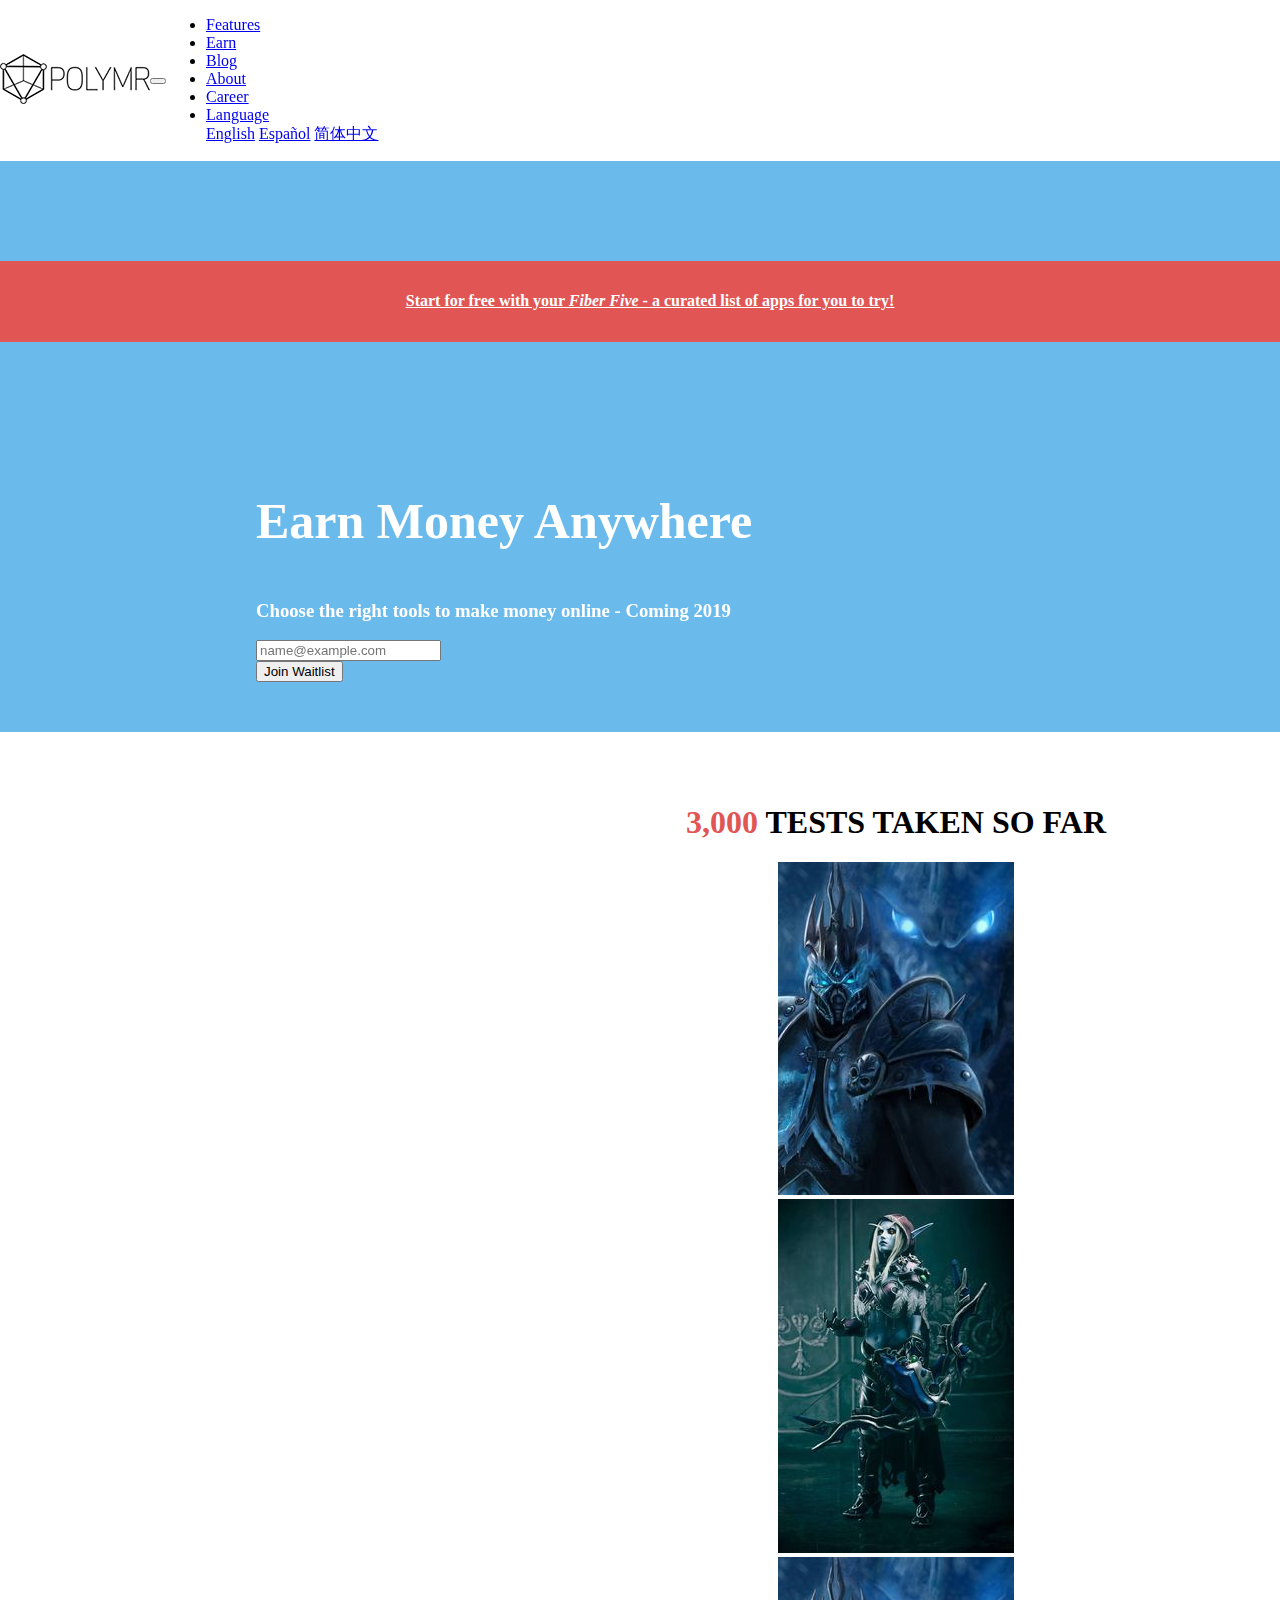
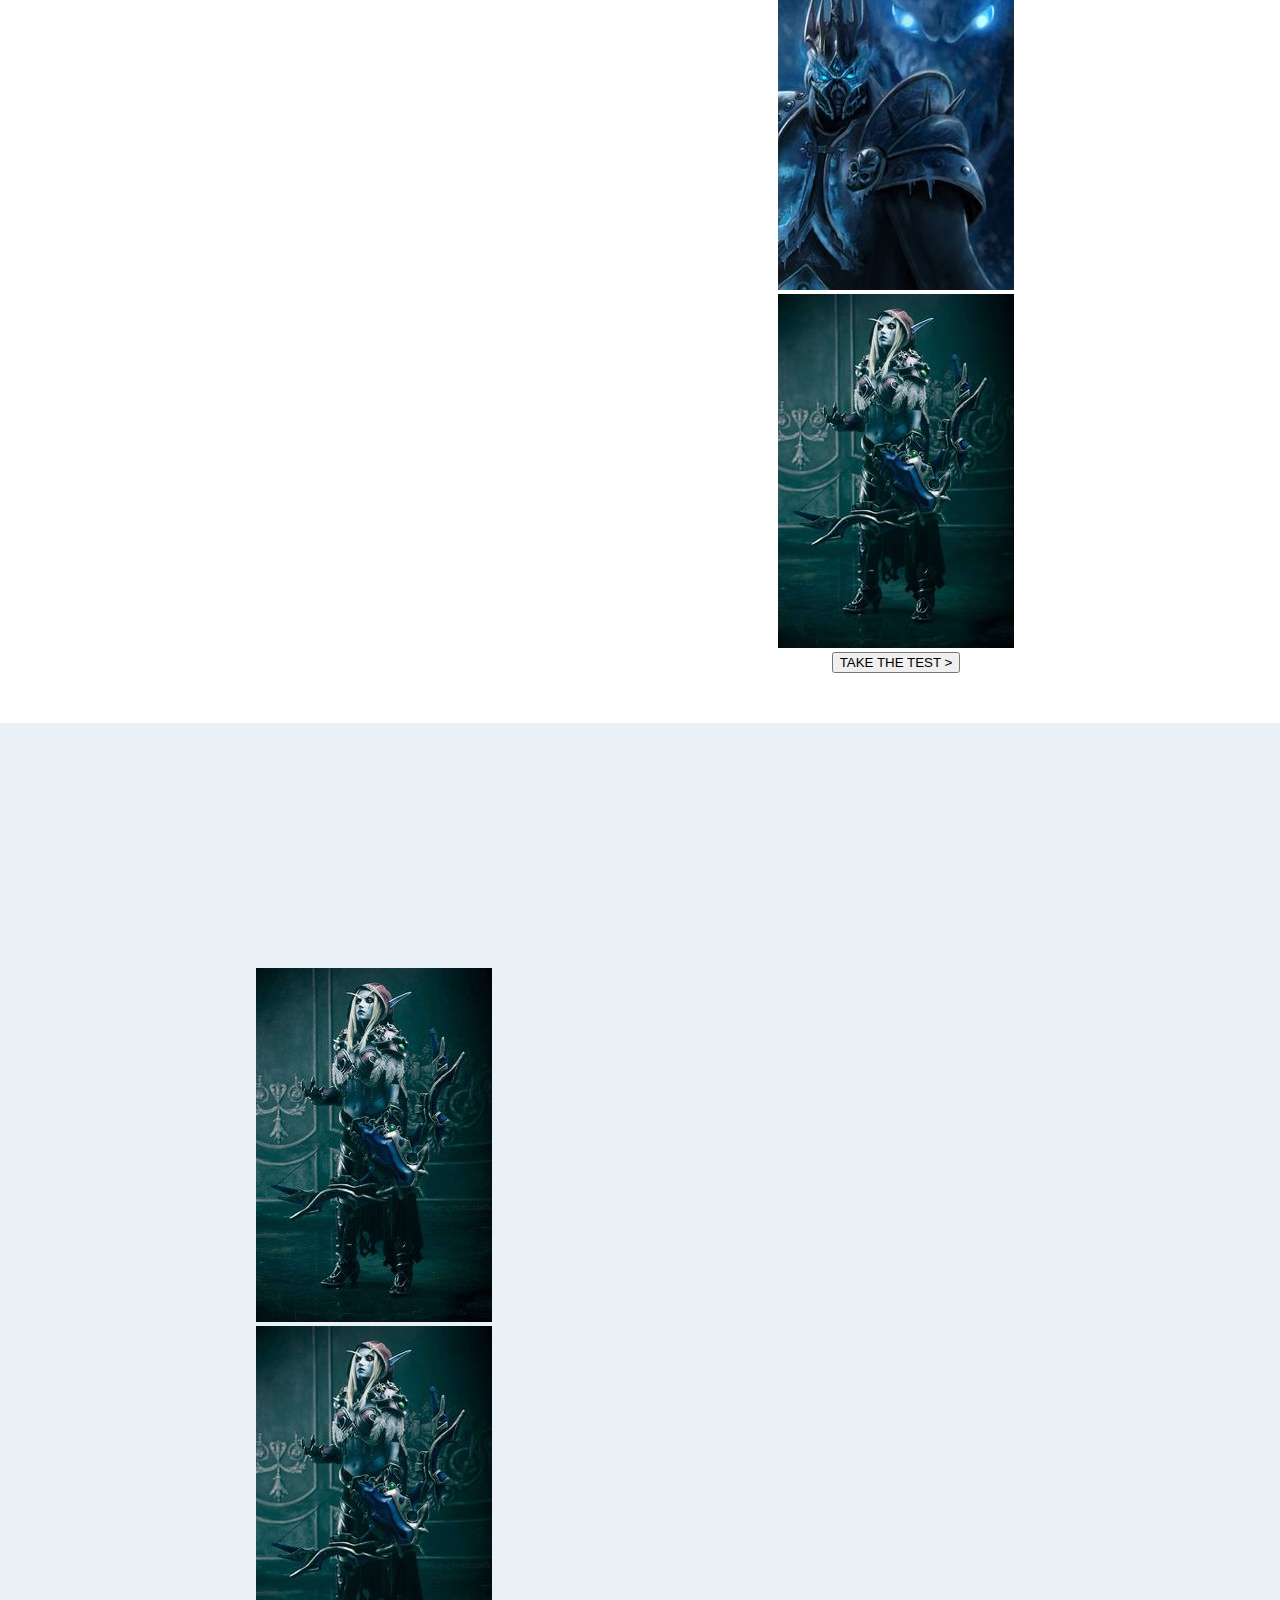
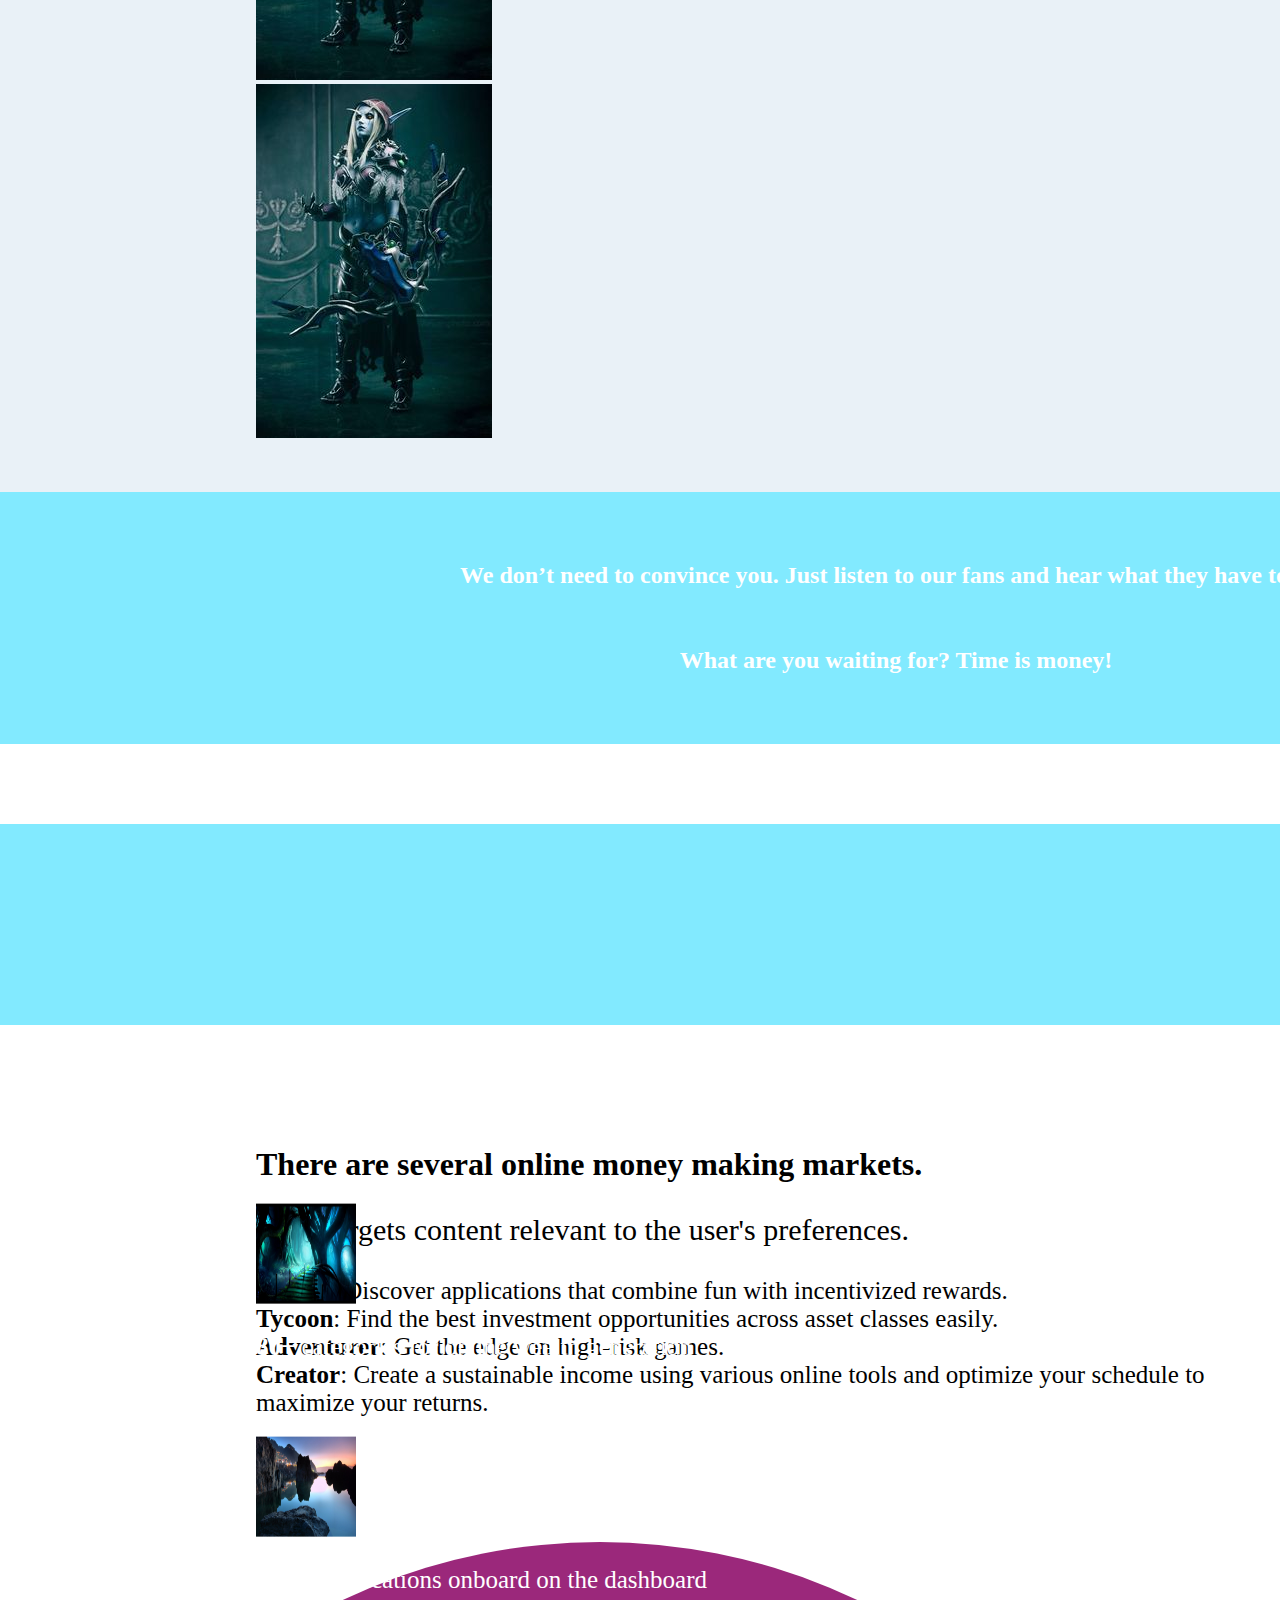
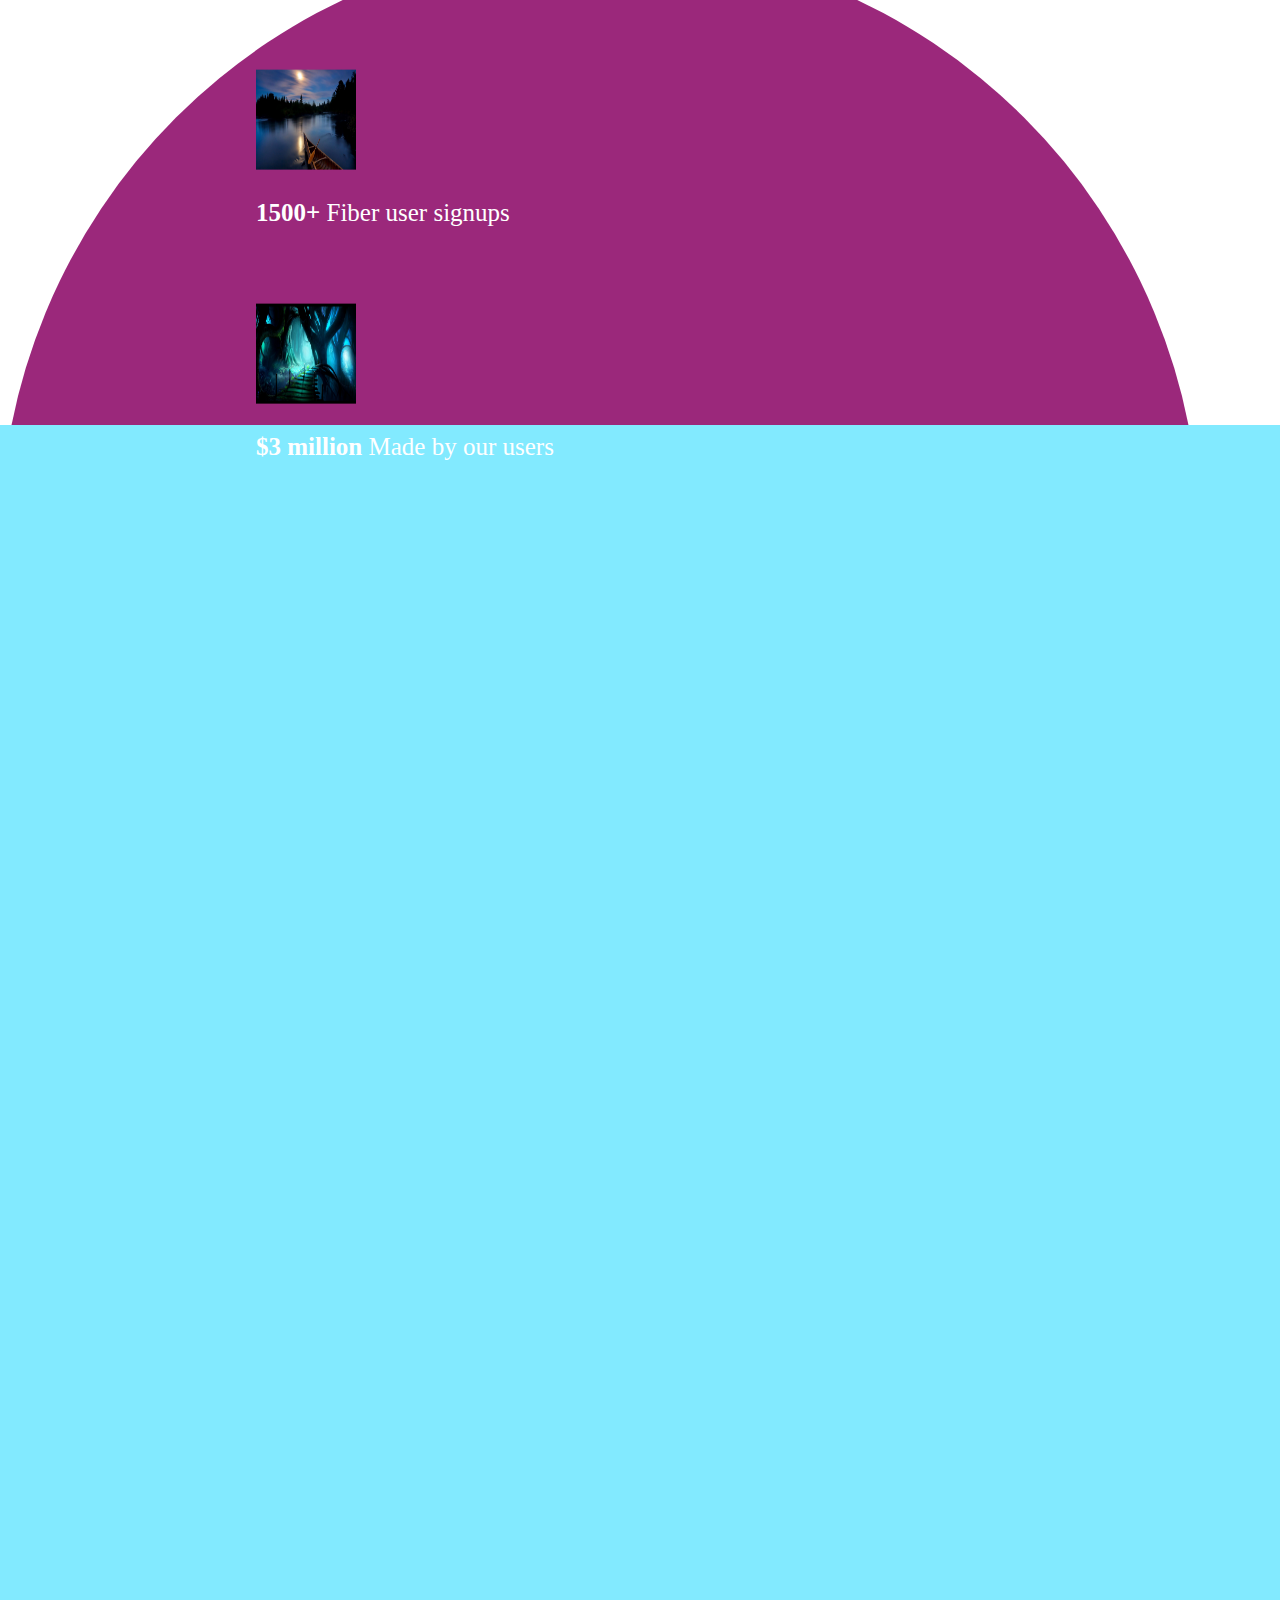
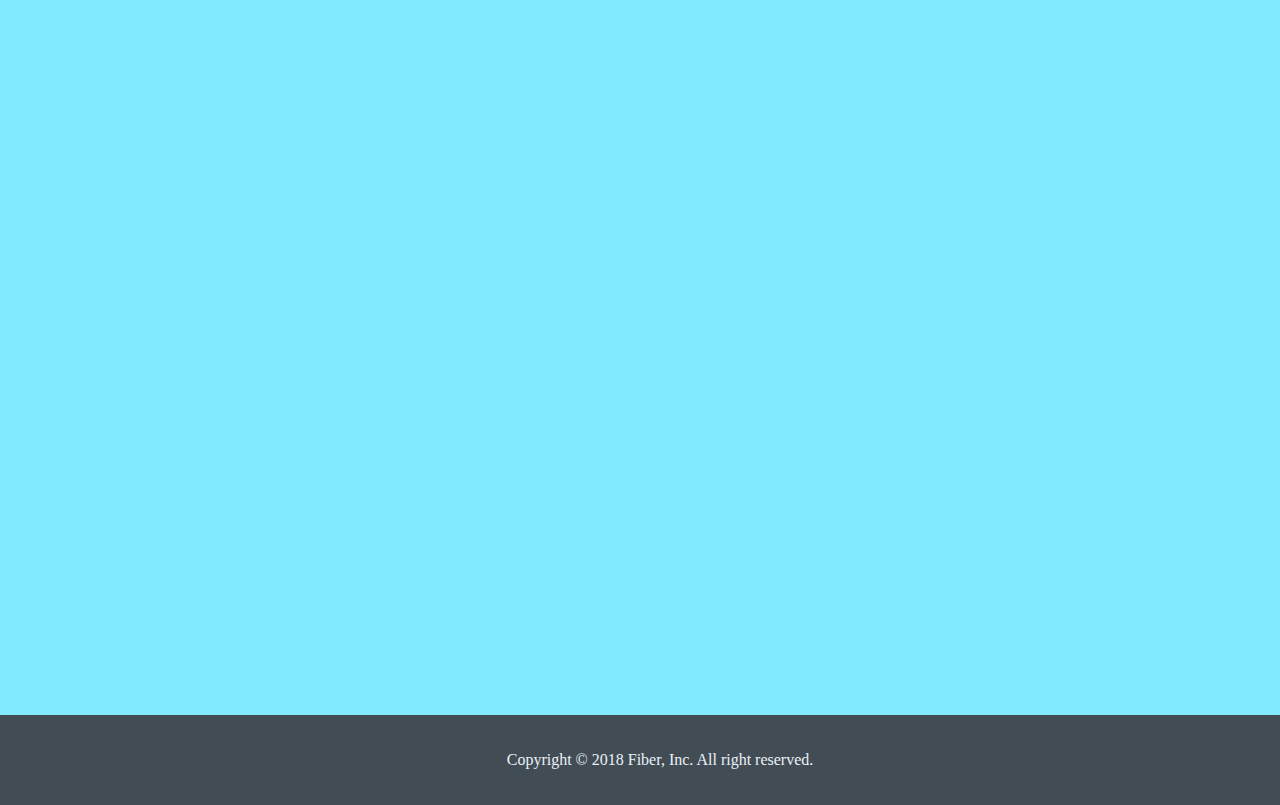
<file: index.html>
<!DOCTYPE html>
<html lang-"en">

<head>
    <!-- Required meta tags -->
    <meta charset="utf-8">
    <meta name="viewport" content="width=device-width, initial-scale=1, shrink-to-fit=no">
    <title>Fiber</title>
    <!-- Required css -->
    <link rel="stylesheet" href="./src/css/main.css">
    <link rel="stylesheet" href="./src/css/timeline.css">
    <link rel="stylesheet" href="https://stackpath.bootstrapcdn.com/bootstrap/4.1.3/css/bootstrap.min.css" integrity="sha384-MCw98/SFnGE8fJT3GXwEOngsV7Zt27NXFoaoApmYm81iuXoPkFOJwJ8ERdknLPMO" crossorigin="anonymous">
    <link rel="stylesheet" href="https://unpkg.com/aos@next/dist/aos.css" />

</head>

<body class="main">
    <div id="navbar" data-aos="fade-down" data-aos-easing="ease-in-sine" data-aos-duration="800" data-aos-delay="0" class="navbar navbar-expand-lg navbar-light fixed-top" role="navigation">
        <div class="container">
            <div id="navbar-logo">
                <a class="navbar-brand" href="./index.html"><img src="./src/img/LOGO.png" alt="Fiber"></a>
            </div>
            <button class="navbar-toggler" type="button" data-toggle="collapse" data-target="#navbarSupportedContent" aria-controls="navbarSupportedContent" aria-expanded="false" aria-label="Toggle navigation">
                <span class="navbar-toggler-icon"></span>
            </button>
            <div class="collapse navbar-collapse navbar-container justify-content-end" id="navbarSupportedContent">
                <ul class="navbar-nav ml-auto text-left">
                    <li class="nav-item">
                        <a class="nav-link" href="#">Features</a>
                    </li>
                    <li class="nav-item">
                        <a class="nav-link" href="#">Earn</a>
                    </li>
                    <li class="nav-item">
                        <a class="nav-link" href="./blog.html" target="_blank">Blog</a>
                    </li>
                    <li class="nav-item">
                        <a class="nav-link" href="./about.html" target="_blank">About</a>
                    </li>
                    <li class="nav-item">
                        <a class="nav-link" href="./career.html" target="_blank">
                            Career
                        </a>
                    </li>
                    <li class="nav-item dropdown">
                        <a class="nav-link dropdown-toggle" href="#" id="navbarDropdown" role="button" data-toggle="dropdown" aria-haspopup="true" aria-expanded="false">
                            Language
                        </a>
                        <div class="dropdown-menu" aria-labelledby="navbarDropdown">
                            <a class="dropdown-item" href="#">English</a>
                            <a class="dropdown-item" href="#">Español</a>
                            <a class="dropdown-item" href="#">简体中文</a>
                        </div>
                    </li>
                </ul>
            </div>
        </div>
    </div>
    <div id="firstPage" class="page">
        <div id="adbar">

            <h4><a href="#"><u>Start for free with your <i>Fiber Five</i> - a curated list of apps for you to try!</u></a></h4>

        </div>
        <div id="hero" class="row">
            <div class="col-lg-8">
                <div id="title" data-aos="fade-up" data-aos-easing="ease-in-sine" data-aos-duration="800" data-aos-delay="1000" class="container-fluid">
                    <p>
                        Earn Money Anywhere
                    </p>
                </div>
                <div id="subscribe" data-aos="fade-up" data-aos-easing="ease-in-sine" data-aos-duration="800" data-aos-delay="1000" class="container-fluid">
                    <h3>
                        Choose the right tools to make money online - <strong>Coming 2019</strong>
                    </h3>
                    <form class="form-inline justify-content-left">
                        <div class="form-group mx-sm-3 mb-2">
                            <input type="email" class="form-control" placeholder="name@example.com">
                        </div>
                        <button type="submit" class="btn btn-primary mb-2">Join Waitlist</button>
                    </form>
                </div>
            </div>
        </div>
    </div>
    <div id="tests" class="page">
        <h1>
            <font color="#E15554">3,000</font> TESTS TAKEN SO FAR
        </h1>
        <div class="row justify-content-center">
            <div class="col-lg-3 col-md-6 col-12 adventurer">
                <img src="./src/img/c1.jpg" class="img-fluid" alt="Responsive image">
            </div>
            <div class="col-lg-3 col-md-6 col-12 adventurer">
                <img src="./src/img/c2.jpg" class="img-fluid" alt="Responsive image">
            </div>
            <div class="col-lg-3 col-md-6 col-12 adventurer">
                <img src="./src/img/c1.jpg" class="img-fluid" alt="Responsive image">
            </div>
            <div class="col-lg-3 col-md-6 col-12 adventurer">
                <img src="./src/img/c2.jpg" class="img-fluid" alt="Responsive image">
            </div>
        </div>
        <button type="button" class="btn btn-danger btn-lg">TAKE THE TEST ></button>

    </div>
    <div id="whatisit" class="page">
        <div class="row">
            <div class="col-md-7" data-aos="fade-right" data-aos-easing="ease-in-sine" data-aos-duration="800" data-aos-delay="0">
                <h1>
                    <font color="#E15554">A Free and Trusted Way to Earn Money Online</font>
                </h1>
                <h5>There are lots of tools and applications to make money without leaving the comfort of your home. Use your time, unique skills or knowledge to earn money online.
                </h5>
                <h5>Fiber simplifies the process of discovering and earning form opportunities.</h5>
                <h5>Never used digital assets? No worries, we take the complexity out of using them to help you earn, play, or invest.</h5>
            </div>
            <div class="col-md-5" data-aos="fade-up" data-aos-easing="ease-in-sine" data-aos-duration="800" data-aos-delay="0">

            </div>
        </div>
        <div class="row justify-content-center">
            <div class="col-md-4 adventurer">
                <img src="./src/img/c2.jpg" class="img-fluid" alt="Responsive image">
            </div>
            <div class="col-md-4 adventurer">
                <img src="./src/img/c2.jpg" class="img-fluid" alt="Responsive image">
            </div>
            <div class="col-md-4 adventurer">
                <img src="./src/img/c2.jpg" class="img-fluid" alt="Responsive image">
            </div>
        </div>
    </div>
    <div id="testimonials" class="page">
        <h2>We don’t need to convince you. Just listen to our fans and hear what they have to say.
        </h2>
        <div id="slides" data-aos="zoom-in-up" data-aos-easing="ease-in-sine" data-aos-duration="800" data-aos-delay="0" class="page carousel slide" data-ride="carousel">
            <div id="slides-inner" class="carousel-inner">
            </div>
            <a class="carousel-control-prev" href="#slides" role="button" data-slide="prev">
                <span class="carousel-control-prev-icon" aria-hidden="true"></span>
                <span class="sr-only">Previous</span>
            </a>
            <a class="carousel-control-next" href="#slides" role="button" data-slide="next">
                <span class="carousel-control-next-icon" aria-hidden="true"></span>
                <span class="sr-only">Next</span>
            </a>
        </div>
        <h2>What are you waiting for? Time is money!</h2>
    </div>
    <div id="howitworks" class="">
        <h1 data-aos="fade-in" data-aos-easing="ease-in-sine" data-aos-duration="800" data-aos-delay="0">How It Works</h1>
    </div>

    <div id="partners" class="page">
        <div class="row">
            <div class="col-md-8 col-12">
                <h1 data-aos="fade-right" data-aos-easing="ease-in-sine" data-aos-duration="500" data-aos-delay="0">Want to expand your network or get access to We're looking for partners.
                </h1>
            </div>
            <div class="col-md-4 col-12" data-aos="fade-in" data-aos-easing="ease-in-sine" data-aos-duration="500" data-aos-delay="0">
                <button class="btn" id="submitButton">></button>
            </div>
        </div>
    </div>

    <div id="platform_content" class="page row">
        <div id="pc_left" class="col-lg-6 col-12">
            <h1>There are several online money making markets.<br></h1>
            <p style="font-size: 30px;">Fiber targets content relevant to the user's preferences.</p>
            <p style="font-size: 25px;">

                <strong>Gamer</strong>: Discover applications that combine fun with incentivized rewards.<br>

                <strong>Tycoon</strong>: Find the best investment opportunities across asset classes easily.<br>

                <strong>Adventurer</strong>: Get the edge on high-risk games.<br>

                <strong>Creator</strong>: Create a sustainable income using various online tools and optimize your schedule to maximize your returns.<br>
            </p>
        </div>
        <div id="pc_right" class="col-lg-6 col-12">
            <div id="pc_right_content" class="container">
                <div class="row pc_card align-items-start">
                    <div class="col-3">
                        <img src="./src/img/1.jpg" style="width:100px;height:100px;">
                    </div>
                    <div class="col-9">
                        <p style="font-size:25px;">
                            <strong>80+</strong> categories for online wealth generation
                        </p>
                    </div>
                </div>
                <div class="row pc_card align-items-center">
                    <div class="col-3">
                        <img src="./src/img/2.jpg" style="width:100px;height:100px;">
                    </div>
                    <div class="col-9">
                        <p style="font-size:25px;">
                            <strong>200+
                            </strong> Applications onboard on the dashboard
                        </p>
                    </div>
                </div>
                <div class="row pc_card align-items-center">
                    <div class="col-3">
                        <img src="./src/img/3.jpg" style="width:100px;height:100px;">
                    </div>
                    <div class="col-9">
                        <p style="font-size:25px;">
                            <strong>1500+</strong> Fiber user signups
                        </p>
                    </div>
                </div>
                <div class="row pc_card align-items-end">
                    <div class="col-3">
                        <img src="./src/img/1.jpg" style="width:100px;height:100px;">
                    </div>
                    <div class="col-9">
                        <p style="font-size:25px;">
                            <strong>$3 million</strong> Made by our users
                        </p>
                    </div>
                </div>
            </div>
        </div>



    </div>

    <div id="rewards" class="page">
        <div class="row card-deck" data-aos="fade-up" data-aos-easing="ease-in-sine" data-aos-duration="800" data-aos-delay="0">
            <div class="card col-lg-4">
                <img class="card-img-top cardImg" src="./src/img/c1.jpg" alt="Card image cap">
                <div class="card-body">
                    <h5 class="card-title">Platform Tasks</h5>
                    <p class="card-text">Create an ID, authenticate your profile, link your bank accounts and Web 3 Wallets.</p>
                </div>
            </div>
            <div class="card col-lg-4">
                <img class="card-img-top cardImg" src="./src/img/c2.jpg" alt="Card image cap">
                <div class="card-body">
                    <h5 class="card-title">Referrals</h5>
                    <p class="card-text">Discover opportunities that match your risk tolerance, your abilities, and time to contribute.</p>
                </div>
            </div>
            <div class="card col-lg-4">
                <img class="card-img-top cardImg" src="./src/img/c3.jpg" alt="Card image cap">
                <div class="card-body">
                    <h5 class="card-title">Surveys</h5>
                    <p class="card-text">Watch tutorials, read guides, and use our rankings for getting the best returns. </p>
                </div>
            </div>
        </div>
        <div class="row justify-content-center card-deck" data-aos="fade-up" data-aos-easing="ease-in-sine" data-aos-duration="800" data-aos-delay="0">
            <div class="card col-lg-4">
                <img class="card-img-top cardImg" src="./src/img/c2.jpg" alt="Card image cap">
                <div class="card-body">
                    <h5 class="card-title">Get Started</h5>
                    <p class="card-text">Create an ID, authenticate your profile, link your bank accounts and Web 3 Wallets.</p>
                </div>
            </div>
            <div class="card col-lg-4">
                <img class="card-img-top cardImg" src="./src/img/c3.jpg" alt="Card image cap">
                <div class="card-body">
                    <h5 class="card-title">Experience</h5>
                    <p class="card-text">Discover opportunities that match your risk tolerance, your abilities, and time to contribute.</p>
                </div>
            </div>
            <div class="card col-lg-4">
                <img class="card-img-top cardImg" src="./src/img/c1.jpg" alt="Card image cap">
                <div class="card-body">
                    <h5 class="card-title">Learn</h5>
                    <p class="card-text">Watch tutorials, read guides, and use our rankings for getting the best returns.</p>
                </div>
            </div>
        </div>
    </div>

    <footer class="container-fluid footer">
        <p class="copyright">Copyright © 2018 Fiber, Inc. All right reserved.</p>
    </footer>

    <script src="https://code.jquery.com/jquery-3.1.1.min.js" crossorigin="anonymous"></script>
    <script src="https://cdnjs.cloudflare.com/ajax/libs/popper.js/1.14.3/umd/popper.min.js" integrity="sha384-ZMP7rVo3mIykV+2+9J3UJ46jBk0WLaUAdn689aCwoqbBJiSnjAK/l8WvCWPIPm49" crossorigin="anonymous"></script>
    <script src="https://stackpath.bootstrapcdn.com/bootstrap/4.1.3/js/bootstrap.min.js" integrity="sha384-ChfqqxuZUCnJSK3+MXmPNIyE6ZbWh2IMqE241rYiqJxyMiZ6OW/JmZQ5stwEULTy" crossorigin="anonymous"></script>
    <script type="text/javascript">
        $(function() {
            $(document).scroll(function() {
                var $nav = $("#navbar");
                $nav.toggleClass('bg-light', $(this).scrollTop() > $nav.height());
            });
        });
    </script>
    <script src="https://unpkg.com/aos@next/dist/aos.js"></script>
    <script src="./src/js/slides.js"></script>
    <script>
        AOS.init({
            once: true,
            mirror: false,
        });
    </script>
</body>

</html>
</file>
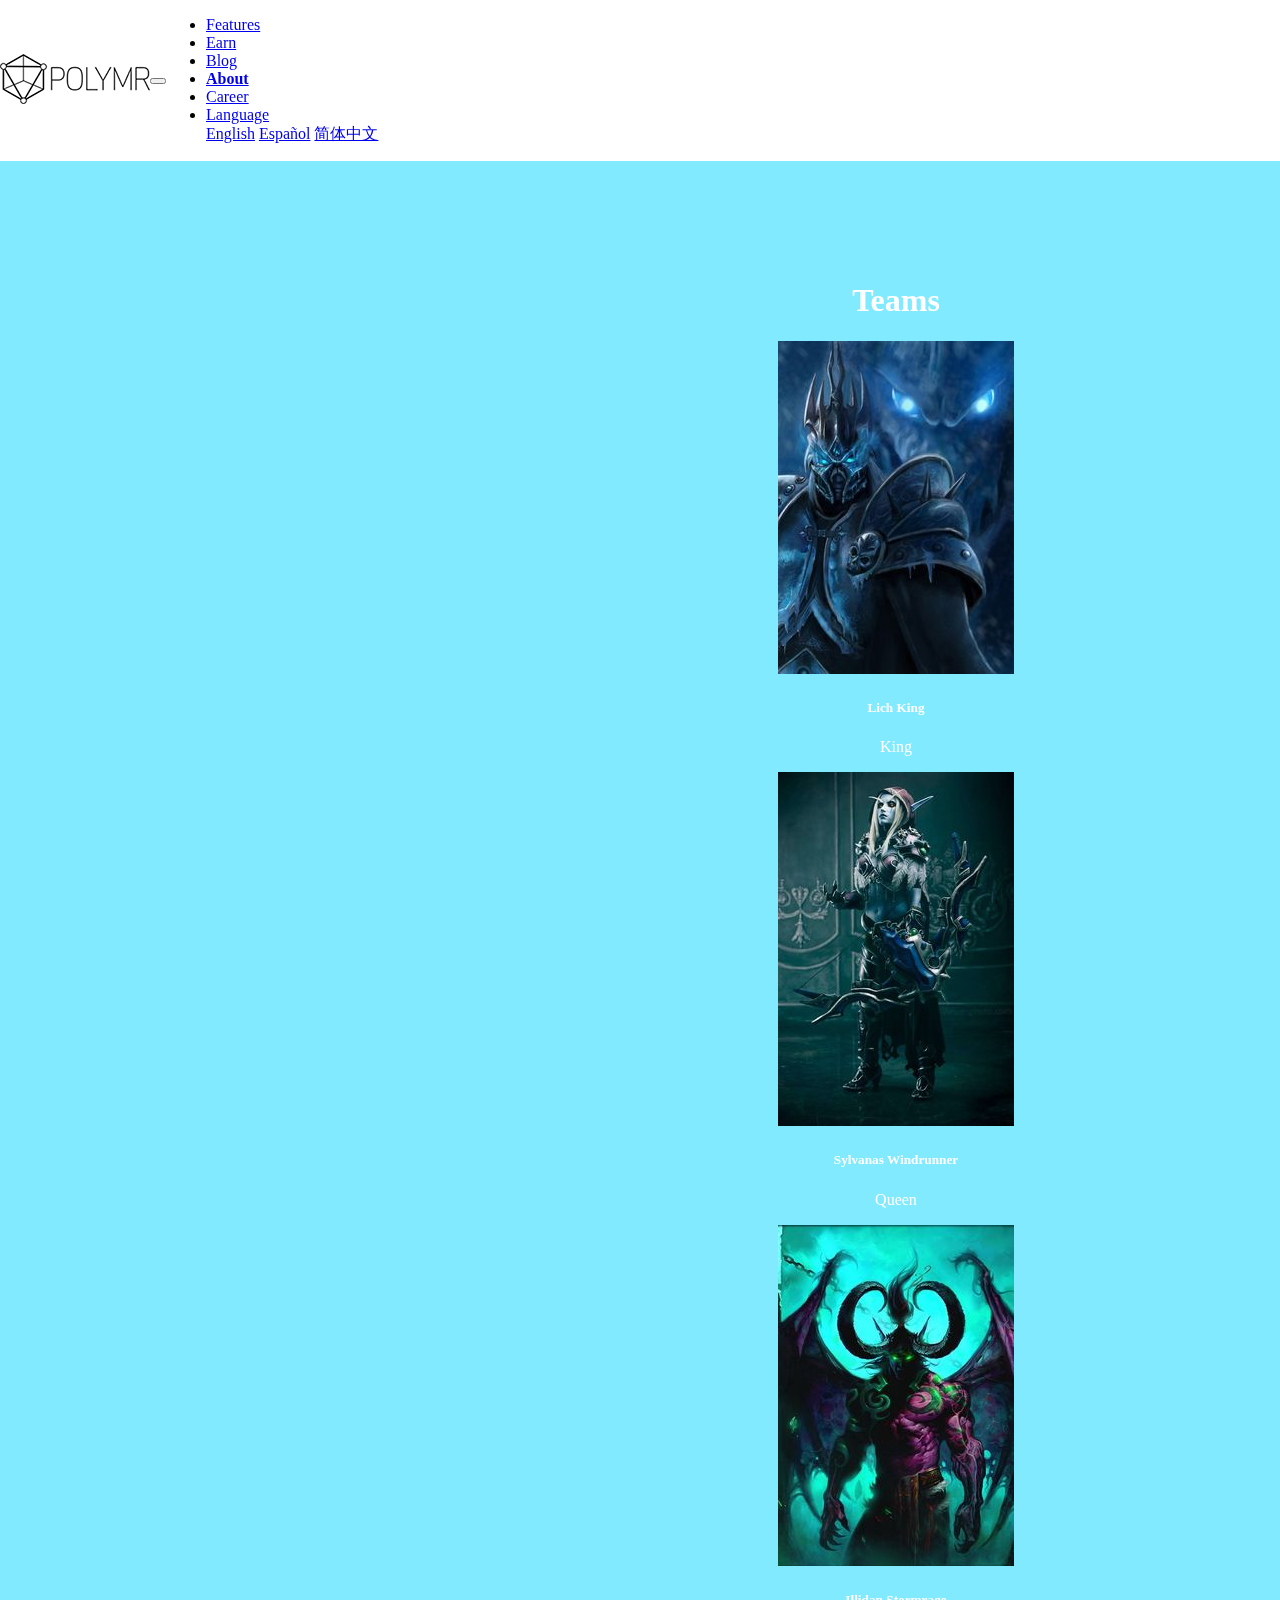
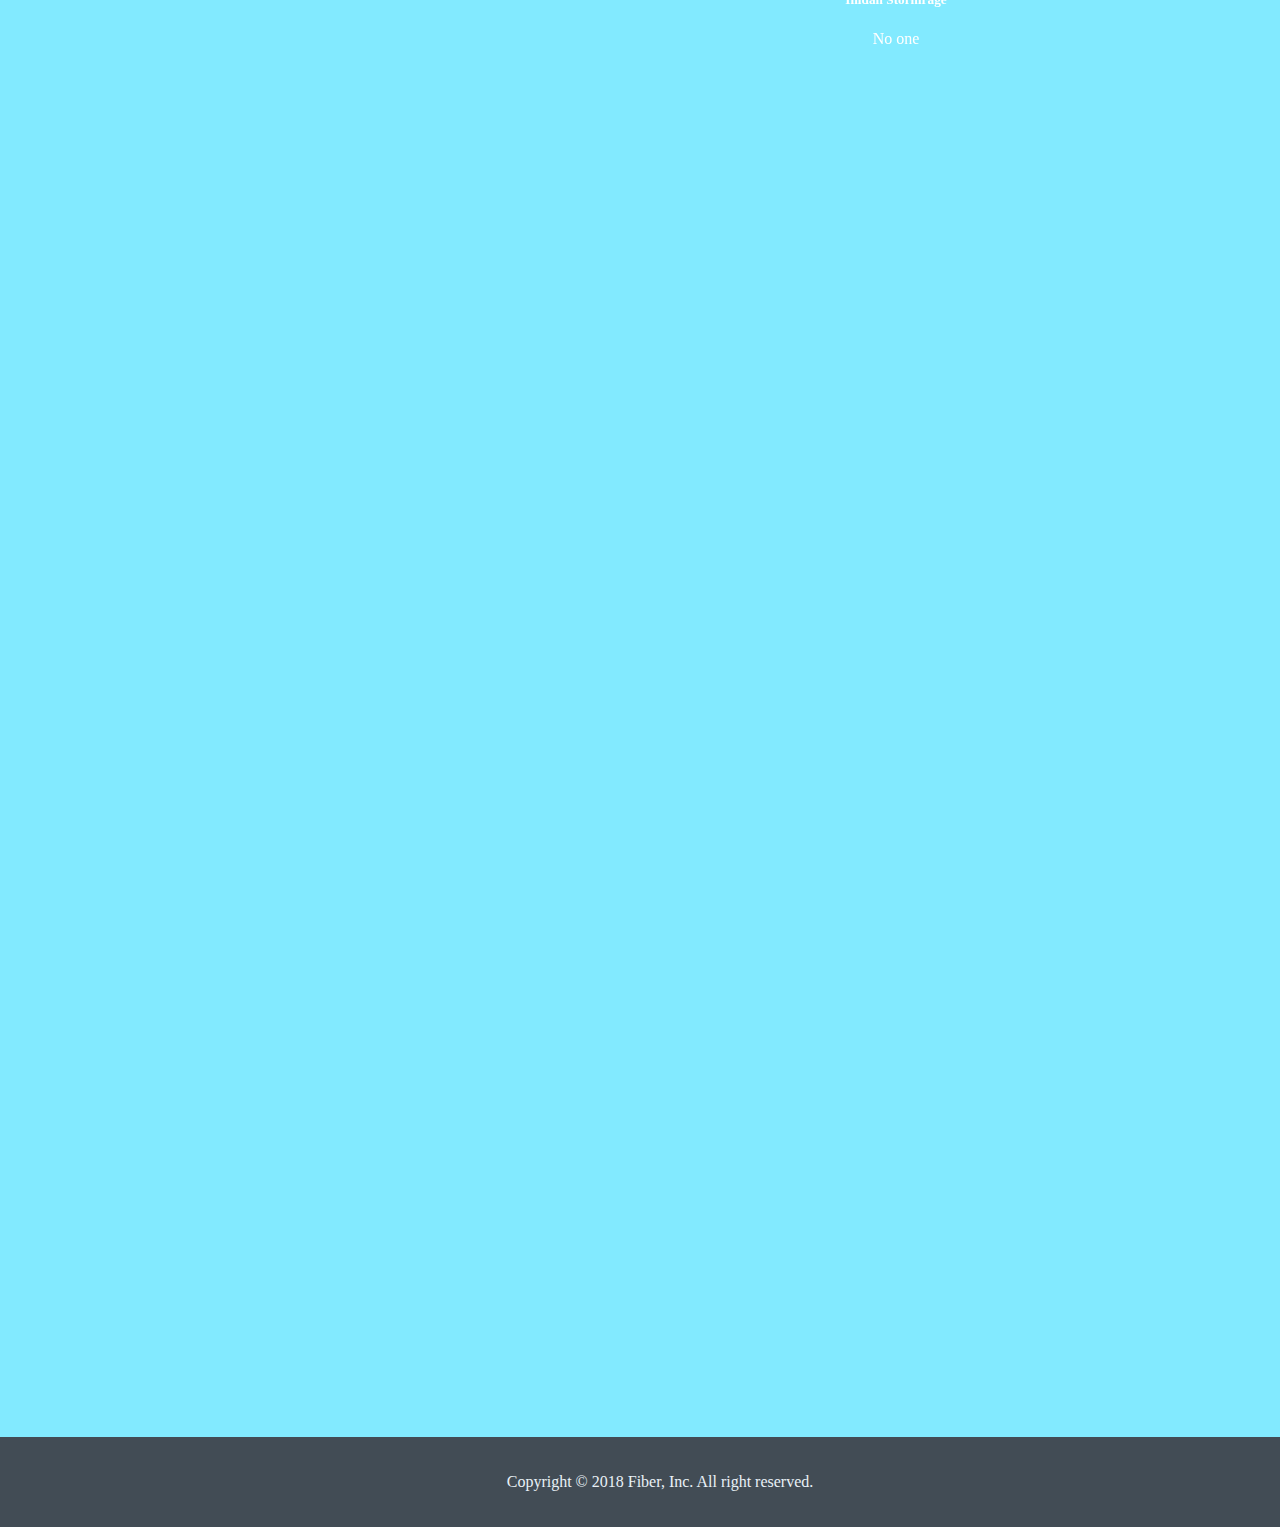
<file: about.html>
<!DOCTYPE html>
<html lang-"en">

<head>
    <!-- Required meta tags -->
    <meta charset="utf-8">
    <meta name="viewport" content="width=device-width, initial-scale=1, shrink-to-fit=no">
    <title>About</title>
    <!-- Required css -->
    <link rel="stylesheet" href="./src/css/main.css">
    <link rel="stylesheet" href="./src/css/about.css">
    <link rel="stylesheet" href="https://stackpath.bootstrapcdn.com/bootstrap/4.1.3/css/bootstrap.min.css" integrity="sha384-MCw98/SFnGE8fJT3GXwEOngsV7Zt27NXFoaoApmYm81iuXoPkFOJwJ8ERdknLPMO" crossorigin="anonymous">
    <link rel="stylesheet" href="https://unpkg.com/aos@next/dist/aos.css" />

</head>

<body>
    <div id="navbar" data-aos="fade-down" data-aos-easing="ease-in-sine" data-aos-duration="800" data-aos-delay="0" class="navbar navbar-expand-lg navbar-light fixed-top" role="navigation">
        <div class="container">
            <div id="navbar-logo">
                <a class="navbar-brand" href="./index.html"><img src="./src/img/LOGO.png" alt="Fiber"></a>
            </div>
            <button class="navbar-toggler" type="button" data-toggle="collapse" data-target="#navbarSupportedContent" aria-controls="navbarSupportedContent" aria-expanded="false" aria-label="Toggle navigation">
                <span class="navbar-toggler-icon"></span>
            </button>
            <div class="collapse navbar-collapse navbar-container justify-content-end" id="navbarSupportedContent">
                <ul class="navbar-nav ml-auto text-left">
                    <li class="nav-item">
                        <a class="nav-link" href="#">Features</a>
                    </li>
                    <li class="nav-item">
                        <a class="nav-link" href="#">Earn</a>
                    </li>
                    <li class="nav-item">
                        <a class="nav-link" href="./blog.html" target="_blank">Blog</a>
                    </li>
                    <li class="nav-item">
                        <a class="nav-link" href="./about.html" target="_blank">
                            <strong>About</strong>
                        </a>
                    </li>
                    <li class="nav-item">
                        <a class="nav-link" href="./career.html" target="_blank">
                            Career
                        </a>
                    </li>
                    <li class="nav-item dropdown">
                        <a class="nav-link dropdown-toggle" href="#" id="navbarDropdown" role="button" data-toggle="dropdown" aria-haspopup="true" aria-expanded="false">
                            Language
                        </a>
                        <div class="dropdown-menu" aria-labelledby="navbarDropdown">
                            <a class="dropdown-item" href="#">English</a>
                            <a class="dropdown-item" href="#">Español</a>
                            <a class="dropdown-item" href="#">简体中文</a>
                        </div>
                    </li>
                </ul>
            </div>
        </div>
    </div>
    <div id="partners" class="page">
        <h1 data-aos="fade-in" data-aos-easing="ease-in-sine" data-aos-duration="800" data-aos-delay="0">Teams</h1>
        <div class="row justify-content-around" data-aos="fade-up" data-aos-easing="ease-in-sine" data-aos-duration="800" data-aos-delay="0">
            <div class="partnersCard col-lg-4 col-md-6 col-sm-12">
                <img class="card-img-top partnersImg" src="./src/img/c1.jpg" alt="Card image cap">
                <div class="card-body">
                    <h5 class="card-title">Lich King</h5>
                    <p class="card-text">King</p>
                </div>
            </div>
            <div class="partnersCard col-lg-4 col-md-6 col-sm-12">
                <img class="card-img-top partnersImg" src="./src/img/c2.jpg" alt="Card image cap">
                <div class="card-body">
                    <h5 class="card-title">Sylvanas Windrunner</h5>
                    <p class="card-text">Queen</p>
                </div>
            </div>
            <div class="partnersCard col-lg-4 col-md-6 col-sm-12">
                <img class="card-img-top partnersImg" src="./src/img/c3.jpg" alt="Card image cap">
                <div class="card-body">
                    <h5 class="card-title">Illidan Stormrage</h5>
                    <p class="card-text">No one</p>
                </div>
            </div>
        </div>
        <div class="row justify-content-around" data-aos="fade-up" data-aos-easing="ease-in-sine" data-aos-duration="800" data-aos-delay="0">
            <div class="partnersCard col-lg-4 col-md-6 col-sm-12">
                <img class="card-img-top partnersImg" src="./src/img/c1.jpg" alt="Card image cap">
                <div class="card-body">
                    <h5 class="card-title">Lich King</h5>
                    <p class="card-text">King</p>
                </div>
            </div>
            <div class="partnersCard col-lg-4 col-md-6 col-sm-12">
                <img class="card-img-top partnersImg" src="./src/img/c2.jpg" alt="Card image cap">
                <div class="card-body">
                    <h5 class="card-title">Sylvanas Windrunner</h5>
                    <p class="card-text">Queen</p>
                </div>
            </div>
            <div class="partnersCard col-lg-4 col-md-6 col-sm-12">
                <img class="card-img-top partnersImg" src="./src/img/c3.jpg" alt="Card image cap">
                <div class="card-body">
                    <h5 class="card-title">Illidan Stormrage</h5>
                    <p class="card-text">No one</p>
                </div>
            </div>
        </div>
    </div>

    <footer class="container-fluid footer">
        <p class="copyright">Copyright © 2018 Fiber, Inc. All right reserved.</p>
    </footer>

    <script src="https://code.jquery.com/jquery-3.3.1.slim.min.js" integrity="sha384-q8i/X+965DzO0rT7abK41JStQIAqVgRVzpbzo5smXKp4YfRvH+8abtTE1Pi6jizo" crossorigin="anonymous"></script>
    <script src="https://cdnjs.cloudflare.com/ajax/libs/popper.js/1.14.3/umd/popper.min.js" integrity="sha384-ZMP7rVo3mIykV+2+9J3UJ46jBk0WLaUAdn689aCwoqbBJiSnjAK/l8WvCWPIPm49" crossorigin="anonymous"></script>
    <script src="https://stackpath.bootstrapcdn.com/bootstrap/4.1.3/js/bootstrap.min.js" integrity="sha384-ChfqqxuZUCnJSK3+MXmPNIyE6ZbWh2IMqE241rYiqJxyMiZ6OW/JmZQ5stwEULTy" crossorigin="anonymous"></script>
    <script type="text/javascript">
        $(function() {
            $(document).scroll(function() {
                var $nav = $("#navbar");
                $nav.toggleClass('bg-light', $(this).scrollTop() > $nav.height());
            });
        });
    </script>
    <script src="https://unpkg.com/aos@next/dist/aos.js"></script>
    <script>
        AOS.init({
            once: true,
            mirror: false,
        });
    </script>
</body>

</html>
</file>
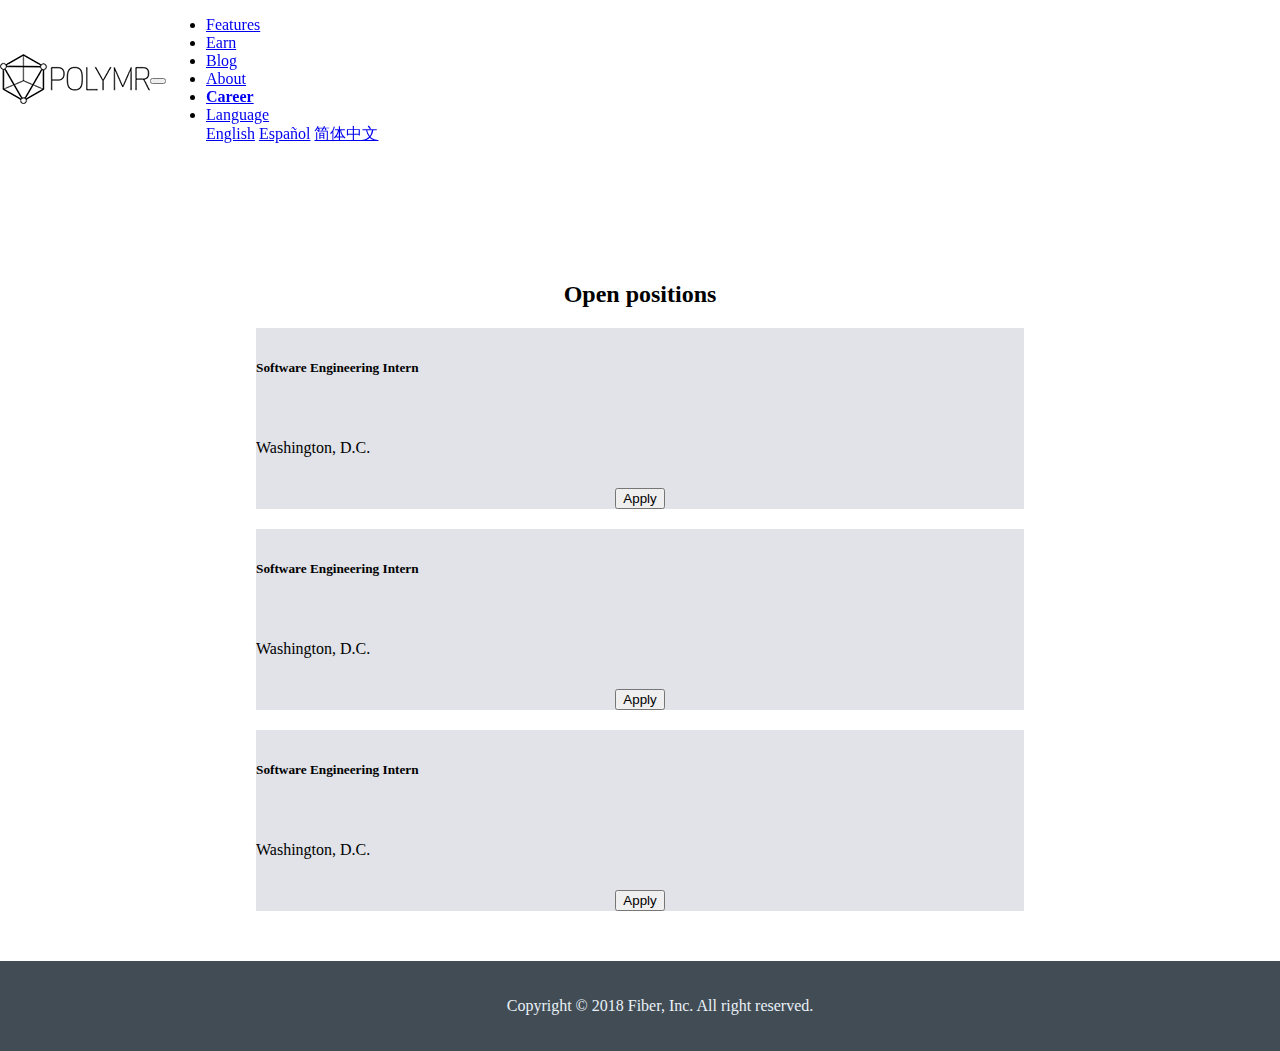
<file: career.html>
<!DOCTYPE html>
<html lang-"en">

<head>
    <!-- Required meta tags -->
    <meta charset="utf-8">
    <meta name="viewport" content="width=device-width, initial-scale=1, shrink-to-fit=no">
    <title>Career</title>
    <!-- Required css -->
    <link rel="stylesheet" href="./src/css/main.css">
    <link rel="stylesheet" href="./src/css/career.css">
    <link rel="stylesheet" href="https://stackpath.bootstrapcdn.com/bootstrap/4.1.3/css/bootstrap.min.css" integrity="sha384-MCw98/SFnGE8fJT3GXwEOngsV7Zt27NXFoaoApmYm81iuXoPkFOJwJ8ERdknLPMO" crossorigin="anonymous">
    <link rel="stylesheet" href="https://unpkg.com/aos@next/dist/aos.css" />

</head>

<body>
    <div id="navbar" data-aos="fade-down" data-aos-easing="ease-in-sine" data-aos-duration="800" data-aos-delay="0" class="navbar navbar-expand-lg navbar-light fixed-top" role="navigation">
        <div class="container">
            <div id="navbar-logo">
                <a class="navbar-brand" href="./index.html"><img src="./src/img/LOGO.png" alt="Fiber"></a>
            </div>
            <button class="navbar-toggler" type="button" data-toggle="collapse" data-target="#navbarSupportedContent" aria-controls="navbarSupportedContent" aria-expanded="false" aria-label="Toggle navigation">
                <span class="navbar-toggler-icon"></span>
            </button>
            <div class="collapse navbar-collapse navbar-container justify-content-end" id="navbarSupportedContent">
                <ul class="navbar-nav ml-auto text-left">
                    <li class="nav-item">
                        <a class="nav-link" href="#">Features</a>
                    </li>
                    <li class="nav-item">
                        <a class="nav-link" href="#">Earn</a>
                    </li>
                    <li class="nav-item">
                        <a class="nav-link" href="./blog.html" target="_blank">Blog</a>
                    </li>
                    <li class="nav-item">
                        <a class="nav-link" href="./about.html" target="_blank">About</a>
                    </li>
                    <li class="nav-item">
                        <a class="nav-link" href="./career.html" target="_blank">
                            <strong>Career</strong>
                        </a>
                    </li>
                    <li class="nav-item dropdown">
                        <a class="nav-link dropdown-toggle" href="#" id="navbarDropdown" role="button" data-toggle="dropdown" aria-haspopup="true" aria-expanded="false">
                            Language
                        </a>
                        <div class="dropdown-menu" aria-labelledby="navbarDropdown">
                            <a class="dropdown-item" href="#">English</a>
                            <a class="dropdown-item" href="#">Español</a>
                            <a class="dropdown-item" href="#">简体中文</a>
                        </div>
                    </li>
                </ul>
            </div>
        </div>
    </div>

    <div id="career" class="container-fluid">
        <h2>Open positions</h2>
        <div class="position row">
            <div class="col-sm-6 col-12 posName">
                <h5>Software Engineering Intern</h5>
            </div>
            <div class="col-sm-3 col-7 posLocation">
                <p>Washington, D.C.</p>
            </div>
            <div class="col-sm-3 col-5 posButton">
                <button type="button" class="btn btn-secondary" posOrder="1">Apply</button>
            </div>
            <div class="col-12 posDescription" posOrder="1">
                <p>
                    CryptoPets is an up and coming blockchain-based video game where players train, trade, battle their digital creatures in virtual competitions.

                    Read more and play the game here: http://cryptopets.co/
                    Sign up for our airdrop to get your first character for free: https://cryptopets.typeform.com/to/XZlmme

                    In the near future, people are measured for cognitive performance within advanced digital reality simulations. They are transported across ultra-realistic realms where every move they make is a piece of data that is tracked,
                    measured, and evaluated. The greatest performers are handpicked for unknown riches that lay beyond… Are you among those skillful enough to escape?
                </p>
                <form class="row" id="posForm">
                    <div class="col-sm-3 col-6 form-group">
                        <label for="applicationName">Name</label>
                        <input type="text" class="form-control" id="applicationName" placeholder="CryptoPets">
                    </div>
                    <div class="col-sm-3 col-6 form-group">
                        <label for="applicationEmail">Email</label>
                        <input type="email" class="form-control" id="applicationEmail" placeholder="name@example.com">
                    </div>
                    <div class="col-sm-4 col-8 form-group">
                        <label for="applicationResume">Resume (.pdf, 5MB limit)</label>
                        <input type="file" accept="application/pdf" class="form-control-file" id="applicationResume">
                    </div>
                    <div class="col-sm-2 col-4" style="margin-top:20px;">
                        <button type="button" class="btn btn-primary">Submit</button>
                    </div>
                </form>

            </div>
        </div>
        <div class="position row">
            <div class="col-sm-6 col-12 posName">
                <h5>Software Engineering Intern</h5>
            </div>
            <div class="col-sm-3 col-7 posLocation">
                <p>Washington, D.C.</p>
            </div>
            <div class="col-sm-3 col-5 posButton">
                <button type="button" class="btn btn-secondary" posOrder="2">Apply</button>
            </div>
            <div class="col-12 posDescription" posOrder="2">
                <p>
                    CryptoPets is an up and coming blockchain-based video game where players train, trade, battle their digital creatures in virtual competitions.

                    Read more and play the game here: http://cryptopets.co/
                    Sign up for our airdrop to get your first character for free: https://cryptopets.typeform.com/to/XZlmme

                    In the near future, people are measured for cognitive performance within advanced digital reality simulations. They are transported across ultra-realistic realms where every move they make is a piece of data that is tracked,
                    measured, and evaluated. The greatest performers are handpicked for unknown riches that lay beyond… Are you among those skillful enough to escape?
                </p>
                <div class="row" id="posForm">
                    <div class="col-sm-3 col-6 form-group">
                        <label for="applicationName">Name</label>
                        <input type="text" class="form-control" id="applicationName" placeholder="CryptoPets">
                    </div>
                    <div class="col-sm-3 col-6 form-group">
                        <label for="applicationEmail">Email</label>
                        <input type="email" class="form-control" id="applicationEmail" placeholder="name@example.com">
                    </div>
                    <div class="col-sm-4 col-8 form-group">
                        <label for="applicationResume">Resume (.pdf, 5MB limit)</label>
                        <input type="file" accept="application/pdf" class="form-control-file" id="applicationResume">
                    </div>
                    <div class="col-sm-2 col-4" style="margin-top:20px;">
                        <button type="button" class="btn btn-primary">Submit</button>
                    </div>
                </div>

            </div>
        </div>
        <div class="position row">
            <div class="col-sm-6 col-12 posName">
                <h5>Software Engineering Intern</h5>
            </div>
            <div class="col-sm-3 col-7 posLocation">
                <p>Washington, D.C.</p>
            </div>
            <div class="col-sm-3 col-5 posButton">
                <button type="button" class="btn btn-secondary" posOrder="3">Apply</button>
            </div>
            <div class="col-12 posDescription" posOrder="3">
                <p>
                    CryptoPets is an up and coming blockchain-based video game where players train, trade, battle their digital creatures in virtual competitions.

                    Read more and play the game here: http://cryptopets.co/
                    Sign up for our airdrop to get your first character for free: https://cryptopets.typeform.com/to/XZlmme

                    In the near future, people are measured for cognitive performance within advanced digital reality simulations. They are transported across ultra-realistic realms where every move they make is a piece of data that is tracked,
                    measured, and evaluated. The greatest performers are handpicked for unknown riches that lay beyond… Are you among those skillful enough to escape?
                </p>
                <div class="row" id="posForm">
                    <div class="col-sm-3 col-6 form-group">
                        <label for="applicationName">Name</label>
                        <input type="text" class="form-control" id="applicationName" placeholder="CryptoPets">
                    </div>
                    <div class="col-sm-3 col-6 form-group">
                        <label for="applicationEmail">Email</label>
                        <input type="email" class="form-control" id="applicationEmail" placeholder="name@example.com">
                    </div>
                    <div class="col-sm-4 col-8 form-group">
                        <label for="applicationResume">Resume (.pdf, 5MB limit)</label>
                        <input type="file" accept="application/pdf" class="form-control-file" id="applicationResume">
                    </div>
                    <div class="col-sm-2 col-4" style="margin-top:20px;">
                        <button type="button" class="btn btn-primary">Submit</button>
                    </div>
                </div>

            </div>
        </div>
    </div>

    <footer class="container-fluid footer">
        <p class="copyright">Copyright © 2018 Fiber, Inc. All right reserved.</p>
    </footer>

    <script src="https://code.jquery.com/jquery-3.3.1.slim.min.js" integrity="sha384-q8i/X+965DzO0rT7abK41JStQIAqVgRVzpbzo5smXKp4YfRvH+8abtTE1Pi6jizo" crossorigin="anonymous"></script>
    <script src="https://cdnjs.cloudflare.com/ajax/libs/popper.js/1.14.3/umd/popper.min.js" integrity="sha384-ZMP7rVo3mIykV+2+9J3UJ46jBk0WLaUAdn689aCwoqbBJiSnjAK/l8WvCWPIPm49" crossorigin="anonymous"></script>
    <script src="https://stackpath.bootstrapcdn.com/bootstrap/4.1.3/js/bootstrap.min.js" integrity="sha384-ChfqqxuZUCnJSK3+MXmPNIyE6ZbWh2IMqE241rYiqJxyMiZ6OW/JmZQ5stwEULTy" crossorigin="anonymous"></script>
    <script type="text/javascript">
        $(function() {
            $(document).scroll(function() {
                var $nav = $("#navbar");
                $nav.toggleClass('bg-light', $(this).scrollTop() > $nav.height());
            });
        });
    </script>
    <script type="text/javascript">
        $(document).ready(function() {
            $(".posButton > button").click(function() {
                var order = $(this).attr("posOrder");
                $('.posDescription[posOrder="' + order + '"]').toggle();
            });
            $("#applicationResume").change(function() {
                if (this.files[0].size > 5242880) {
                    alert("Upload file is limited in 5MB!");
                    this.value = "";
                }
            });
        });
    </script>
    <script src="https://unpkg.com/aos@next/dist/aos.js"></script>
    <script>
        AOS.init({
            once: true,
            mirror: false,
        });
    </script>
</body>

</html>
</file>
<file: src/css/main.css>
html {
  min-height: 100%; }

body {
  min-height: 100%;
  position: relative;
  display: block;
  margin: 0;
  padding: 0;
  overflow-x: hidden; }

@media (max-width: 575.98px) {
  #pc_right {
    visibility: hidden; }

  .page {
    padding-left: 0;
    padding-right: 0; }

  .cardImg {
    width: 100px;
    height: 100px;
    object-fit: fill; }

  .navbar-container {
    background-color: #f8f9fa !important; }

  .navbar-toggler {
    background-color: #f8f9fa !important; } }
@media (min-width: 576px) and (max-width: 767.98px) {
  #pc_right {
    visibility: hidden; }

  .navbar-container {
    background-color: #f8f9fa !important; }

  .navbar-toggler {
    background-color: #f8f9fa !important; }

  #slides .slide_card {
    max-height: 80vh !important; } }
@media (min-width: 768px) and (max-width: 991.98px) {
  #pc_right {
    visibility: hidden; }

  #slides .slide_card {
    height: 50vh !important; }
    #slides .slide_card img {
      height: 35vh !important; } }
@media (min-width: 992px) and (max-width: 1199.98px) {
  #pc_right::before {
    content: "";
    position: absolute;
    display: block;
    width: 1200px;
    height: 1200px;
    background: #9B287B;
    border-radius: 50%;
    z-index: -1; }

  #slides .slide_card {
    height: 50vh !important; }
    #slides .slide_card img {
      height: 35vh !important; } }
@media (min-width: 1200px) {
  .cardImg {
    width: 300px;
    height: 300px;
    object-fit: fill; }

  #pc_right::before {
    content: "";
    position: absolute;
    display: block;
    width: 1200px;
    height: 1200px;
    background: #9B287B;
    border-radius: 50%;
    z-index: -1; }

  #slides .slide_card {
    height: 50vh !important; }
    #slides .slide_card img {
      height: 35vh !important; } }
.page {
  width: 100%;
  margin: 0;
  padding: 50px 20%; }

#navbar {
  width: auto;
  background: transparent;
  margin: 0; }
  #navbar .container {
    display: flex;
    margin: 0, auto;
    align-items: center;
    max-width: 1170px; }
  #navbar #navbar-logo {
    color: white;
    float: left;
    display: block;
    background-color: transparent; }

#firstPage {
  height: 100%;
  color: white;
  background-color: #6BBAEC;
  padding-left: 0;
  padding-right: 0; }
  #firstPage #adbar {
    margin-top: 50px;
    padding: 10px;
    width: 100%;
    background-color: #E15554;
    color: white;
    text-align: center; }
    #firstPage #adbar a:link {
      color: white; }
    #firstPage #adbar a:active {
      color: white; }
    #firstPage #adbar a:hover {
      color: #E3C800; }
    #firstPage #adbar a:visited {
      color: white; }
  #firstPage #hero {
    padding-left: 20%;
    padding-right: 20%;
    margin: 0; }
    #firstPage #hero #title {
      padding-top: 100px;
      text-align: left;
      font-size: 50px;
      font-weight: bold; }
    #firstPage #hero #subscribe {
      margin: 0;
      text-align: left; }

#tests {
  text-align: center; }
  #tests .adventurer {
    margin: 0;
    padding: 0; }

#whatisit {
  background-color: #E9F1F7;
  text-align: left; }
  #whatisit .adventurer {
    margin: 0;
    padding: 0; }

#testimonials {
  text-align: center;
  background-color: #82EAFF;
  color: white; }
  #testimonials .slide {
    padding: 0; }
  #testimonials .slide_card {
    padding: 6%;
    height: 50vh;
    background-color: white;
    overflow: hidden;
    color: black;
    text-align: left; }
    #testimonials .slide_card img {
      width: 100%;
      height: 20vh;
      -o-object-fit: cover;
      object-fit: cover;
      vertical-align: middle;
      border-style: none; }
  #testimonials .carousel-control-prev {
    margin-left: -15%; }
  #testimonials .carousel-control-next {
    margin-right: -15%; }

#howitworks {
  text-align: center; }

#partners {
  text-align: center;
  background-color: #82EAFF;
  color: white; }
  #partners #submitButton {
    height: 100%;
    display: inline-block;
    position: relative;
    text-align: center;
    text-decoration: none;
    font: bold 30px;
    text-shadow: 1px 1px 1px rgba(255, 255, 255, 0.22);
    -webkit-border-radius: 30px;
    -moz-border-radius: 30px;
    border-radius: 30px;
    -webkit-box-shadow: 1px 1px 1px rgba(0, 0, 0, 0.29), inset 1px 1px 1px rgba(255, 255, 255, 0.44);
    -moz-box-shadow: 1px 1px 1px rgba(0, 0, 0, 0.29), inset 1px 1px 1px rgba(255, 255, 255, 0.44);
    box-shadow: 1px 1px 1px rgba(0, 0, 0, 0.29), inset 1px 1px 1px rgba(255, 255, 255, 0.44);
    -webkit-transition: all 0.15s ease;
    -moz-transition: all 0.15s ease;
    -o-transition: all 0.15s ease;
    -ms-transition: all 0.15s ease;
    transition: all 0.15s ease; }

#platform_content {
  padding: 0;
  margin: 0;
  text-align: left;
  height: 1000px; }
  #platform_content #pc_left {
    padding-left: 20%;
    padding-top: 100px;
    padding-bottom: 100px; }
  #platform_content #pc_right #pc_right_content {
    position: relative;
    top: 50%;
    -webkit-transform: translateY(-50%);
    -ms-transform: translateY(-50%);
    transform: translateY(-50%);
    vertical-align: middle;
    padding-top: 20%;
    padding-left: 20%; }
    #platform_content #pc_right #pc_right_content .pc_card {
      padding-bottom: 5%;
      color: white; }

#rewards {
  text-align: center;
  background-color: #82EAFF; }
  #rewards .card {
    text-align: left;
    border: none; }

.cardImg {
  height: 200px;
  width: 200px;
  object-fit: fill; }

.footer {
  width: 100%;
  color: #E9F1F7;
  background-color: #424C55;
  padding: 20px;
  margin: 0;
  display: block;
  text-align: center; }

/*# sourceMappingURL=main.css.map */
</file>
<file: src/css/timeline.css>
/* --------------------------------

Patterns - reusable parts of our design

-------------------------------- */
@media only screen and (min-width: 1170px) {
    .cd-is-hidden {
        visibility: hidden;
    }
}

/* --------------------------------

Vertical Timeline - by CodyHouse.co

-------------------------------- */
.cd-timeline {
    overflow: hidden;
    /* margin: 2em auto; */
}

.cd-timeline__container {
    position: relative;
    width: 90%;
    max-width: 90%;
    margin: 0 auto;
    padding: 2em 0;
}

.cd-timeline__container::before {
    /* this is the vertical line */
    content: '';
    position: absolute;
    top: 0;
    left: 18px;
    height: 100%;
    width: 4px;
    background: #d7e4ed;
}

@media only screen and (min-width: 1170px) {
    .cd-timeline {
        margin-top: 0;
        margin-bottom: 3em;
    }

    .cd-timeline__container::before {
        left: 50%;
        margin-left: -2px;
    }
}

.cd-timeline__block {
    position: relative;
    margin: 2em 0;
}

.cd-timeline__block:after {
    /* clearfix */
    content: "";
    display: table;
    clear: both;
}

.cd-timeline__block:first-child {
    margin-top: 0;
}

.cd-timeline__block:last-child {
    margin-bottom: 0;
}

@media only screen and (min-width: 1170px) {
    .cd-timeline__block {
        margin: 4em 0;
    }
}

.cd-timeline__img {
    position: absolute;
    top: 0;
    left: 0;
    width: 40px;
    height: 40px;
    border-radius: 50%;
    -webkit-box-shadow: 0 0 0 4px white, inset 0 2px 0 rgba(0, 0, 0, 0.08), 0 3px 0 4px rgba(0, 0, 0, 0.05);
    box-shadow: 0 0 0 4px white, inset 0 2px 0 rgba(0, 0, 0, 0.08), 0 3px 0 4px rgba(0, 0, 0, 0.05);
}

.cd-timeline__img img {
    display: block;
    width: 24px;
    height: 24px;
    position: relative;
    left: 50%;
    top: 50%;
    margin-left: -12px;
    margin-top: -12px;
}

.cd-timeline__img.cd-timeline__img--picture {
    background: #75ce66;
}

.cd-timeline__img.cd-timeline__img--movie {
    background: #c03b44;
}

.cd-timeline__img.cd-timeline__img--location {
    background: #f0ca45;
}

@media only screen and (min-width: 1170px) {
    .cd-timeline__img {
        width: 60px;
        height: 60px;
        left: 50%;
        margin-left: -30px;
        /* Force Hardware Acceleration */
        -webkit-transform: translateZ(0);
        transform: translateZ(0);
    }

    .cd-timeline__img.cd-timeline__img--bounce-in {
        visibility: visible;
        -webkit-animation: cd-bounce-1 0.6s;
        animation: cd-bounce-1 0.6s;
    }
}

@-webkit-keyframes cd-bounce-1 {
    0% {
        opacity: 0;
        -webkit-transform: scale(0.5);
        transform: scale(0.5);
    }

    60% {
        opacity: 1;
        -webkit-transform: scale(1.2);
        transform: scale(1.2);
    }

    100% {
        -webkit-transform: scale(1);
        transform: scale(1);
    }
}

@keyframes cd-bounce-1 {
    0% {
        opacity: 0;
        -webkit-transform: scale(0.5);
        transform: scale(0.5);
    }

    60% {
        opacity: 1;
        -webkit-transform: scale(1.2);
        transform: scale(1.2);
    }

    100% {
        -webkit-transform: scale(1);
        transform: scale(1);
    }
}

.cd-timeline__content {
    position: relative;
    margin-left: 60px;
    background: white;
    border-radius: 0.75em;
    padding: 1em;
    -webkit-box-shadow: 0 3px 0 #d7e4ed;
    box-shadow: 0 3px 0 #d7e4ed;
}

.cd-timeline__content:after {
    /* clearfix */
    content: "";
    display: table;
    clear: both;
}

.cd-timeline__content::before {
    /* triangle next to content block */
    content: '';
    position: absolute;
    top: 16px;
    right: 100%;
    height: 0;
    width: 0;
    border: 7px solid transparent;
    border-right: 7px solid white;
}

.cd-timeline__content h2 {
    color: #303e49;
}

.cd-timeline__content p,
.cd-timeline__read-more,
.cd-timeline__date {
    font-size: 1.0rem;
}

.cd-timeline__content p {
    margin: 1em 0;
    line-height: 1.6;
}

.cd-timeline__read-more,
.cd-timeline__date {
    display: inline-block;
}

.cd-timeline__read-more {
    float: right;
    padding: .8em 1em;
    background: #acb7c0;
    color: white;
    border-radius: 0.25em;
}

.cd-timeline__read-more:hover {
    background-color: #bac4cb;
}

.cd-timeline__date {
    text-align: left;
    float: left;
    padding: 0;
    opacity: .7;
}

@media only screen and (min-width: 768px) {
    .cd-timeline__content h2 {
        font-size: 2.0rem;
    }

    .cd-timeline__content p {
        font-size: 1.0rem;
    }

    .cd-timeline__read-more,
    .cd-timeline__date {
        font-size: 2.0rem;
    }
}

@media only screen and (min-width: 1170px) {
    .cd-timeline__content {
        margin-left: 0;
        padding: 1.6em;
        width: 45%;
        /* Force Hardware Acceleration */
        -webkit-transform: translateZ(0);
        transform: translateZ(0);
    }

    .cd-timeline__content::before {
        top: 24px;
        left: 100%;
        border-color: transparent;
        border-left-color: white;
    }

    .cd-timeline__read-more {
        float: left;
    }

    .cd-timeline__date {
        position: absolute;
        width: 100%;
        left: 122%;
        top: 6px;
        font-size: 2.0rem;
    }

    .cd-timeline__block:nth-child(even) .cd-timeline__content {
        float: right;
    }

    .cd-timeline__block:nth-child(even) .cd-timeline__content::before {
        top: 24px;
        left: auto;
        right: 100%;
        border-color: transparent;
        border-right-color: white;
    }

    .cd-timeline__block:nth-child(even) .cd-timeline__read-more {
        float: right;
    }

    .cd-timeline__block:nth-child(even) .cd-timeline__date {
        left: auto;
        right: 122%;
        text-align: right;
    }

    .cd-timeline__content.cd-timeline__content--bounce-in {
        visibility: visible;
        -webkit-animation: cd-bounce-2 0.6s;
        animation: cd-bounce-2 0.6s;
    }
}

@media only screen and (min-width: 1170px) {

    /* inverse bounce effect on even content blocks */
    .cd-timeline__block:nth-child(even) .cd-timeline__content.cd-timeline__content--bounce-in {
        -webkit-animation: cd-bounce-2-inverse 0.6s;
        animation: cd-bounce-2-inverse 0.6s;
    }
}

@-webkit-keyframes cd-bounce-2 {
    0% {
        opacity: 0;
        -webkit-transform: translateX(-100px);
        transform: translateX(-100px);
    }

    60% {
        opacity: 1;
        -webkit-transform: translateX(20px);
        transform: translateX(20px);
    }

    100% {
        -webkit-transform: translateX(0);
        transform: translateX(0);
    }
}

@keyframes cd-bounce-2 {
    0% {
        opacity: 0;
        -webkit-transform: translateX(-100px);
        transform: translateX(-100px);
    }

    60% {
        opacity: 1;
        -webkit-transform: translateX(20px);
        transform: translateX(20px);
    }

    100% {
        -webkit-transform: translateX(0);
        transform: translateX(0);
    }
}

@-webkit-keyframes cd-bounce-2-inverse {
    0% {
        opacity: 0;
        -webkit-transform: translateX(100px);
        transform: translateX(100px);
    }

    60% {
        opacity: 1;
        -webkit-transform: translateX(-20px);
        transform: translateX(-20px);
    }

    100% {
        -webkit-transform: translateX(0);
        transform: translateX(0);
    }
}

@keyframes cd-bounce-2-inverse {
    0% {
        opacity: 0;
        -webkit-transform: translateX(100px);
        transform: translateX(100px);
    }

    60% {
        opacity: 1;
        -webkit-transform: translateX(-20px);
        transform: translateX(-20px);
    }

    100% {
        -webkit-transform: translateX(0);
        transform: translateX(0);
    }
}
</file>
<file: src/css/about.css>
#partners {
  padding-top: 100px; }

/*# sourceMappingURL=about.css.map */
</file>
<file: src/css/career.css>
#career {
  padding: 100px 10% 50px; }
  #career h2 {
    text-align: center; }
  #career .position {
    margin-top: 20px;
    background-color: #e1e3e8; }
    #career .position .posName {
      display: table; }
      #career .position .posName h5 {
        height: 80px;
        display: table-cell;
        justify-content: center;
        vertical-align: middle;
        text-align: center; }
    #career .position .posLocation {
      display: table; }
      #career .position .posLocation p {
        height: 80px;
        display: table-cell;
        justify-content: center;
        vertical-align: middle;
        text-align: center; }
    #career .position .posButton {
      display: flex;
      align-items: center;
      justify-content: center; }
    #career .position .posDescription {
      display: none; }
      #career .position .posDescription p {
        text-align: justify; }

@media (max-width: 575.98px) {
  #career {
    padding-left: 5%;
    padding-right: 5%; }
    #career .position .posName h5 {
      height: 50px; }
    #career .position .posLocation {
      padding-right: 0; }
      #career .position .posLocation p {
        height: 50px; }
    #career .position .posButton {
      padding-left: 0; }
    #career .position .posForm {
      padding: 0; } }
@media (min-width: 576px) and (max-width: 767.98px) {
  #career {
    padding-left: 5%;
    padding-right: 5%; } }
@media (min-width: 992px) and (max-width: 1199.98px) {
  #career {
    padding-left: 15%;
    padding-right: 15%; } }
@media (min-width: 1200px) {
  #career {
    padding-left: 20%;
    padding-right: 20%; } }

/*# sourceMappingURL=career.css.map */
</file>
